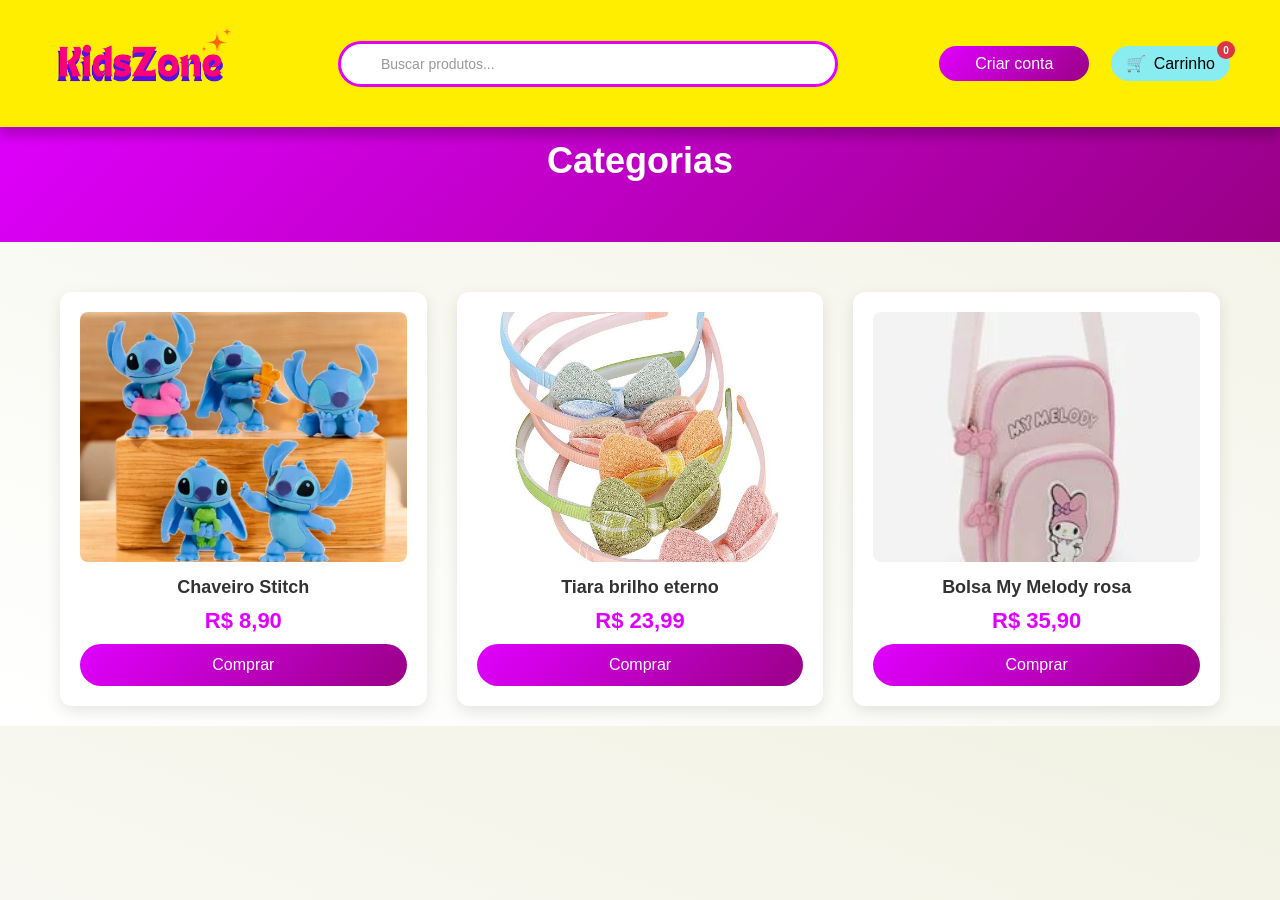
<file: categoria_acessorios/index.html>
<!DOCTYPE html>
<html lang="pt-br">
<head>
    <meta charset="UTF-8">
    <meta name="viewport" content="width=device-width, initial-scale=1.0">
    <title>Categoria</title>
    <link rel="stylesheet" href="style.css">
</head>
<body>

<header>
    <h1><img src="../fotos/Logo.png" alt="Logo" style="height: 80px;"></h1>
    <nav>
        <input type="text" placeholder="Buscar produtos...">
    </nav>
    <div class="conta">
        <a href="../cadastro/cadastro.html" style="text-decoration: none; color: white">Criar conta</a>
    </div>
    <div>Carrinho</div>
</header>

<section class="banner">
    <h2>Categorias</h2>
</section>

<section class="produtos">
    <div class="produto">
        <div class="imagem-produto">
            <img src="../fotos/acessorio1.webp" class="img1">
            <img src="../fotos/acessorio1.webp" class="img2">
        </div>    
        <h3>Chaveiro Stitch</h3>
        <p>R$ 8,90</p>
        <button>Comprar</button>
    </div>

    <div class="produto">
        <div class="imagem-produto">
            <img src="../fotos/acessorio2.webp" class="img1">
            <img src="../fotos/acessorio2.webp" class="img2">
        </div>
        <h3>Tiara brilho eterno</h3>
        <p>R$ 23,99</p>
        <button>Comprar</button>
    </div>

    <div class="produto">
        <div class="imagem-produto">
            <img src="../fotos/acessório3.webp" class="img1">
            <img src="../fotos/acessório3.webp" class="img2">
        </div>
        <h3>Bolsa My Melody rosa</h3>
        <p>R$ 35,90</p>
        <button>Comprar</button>
    </div>
</section>

</body>
</html>
</file>
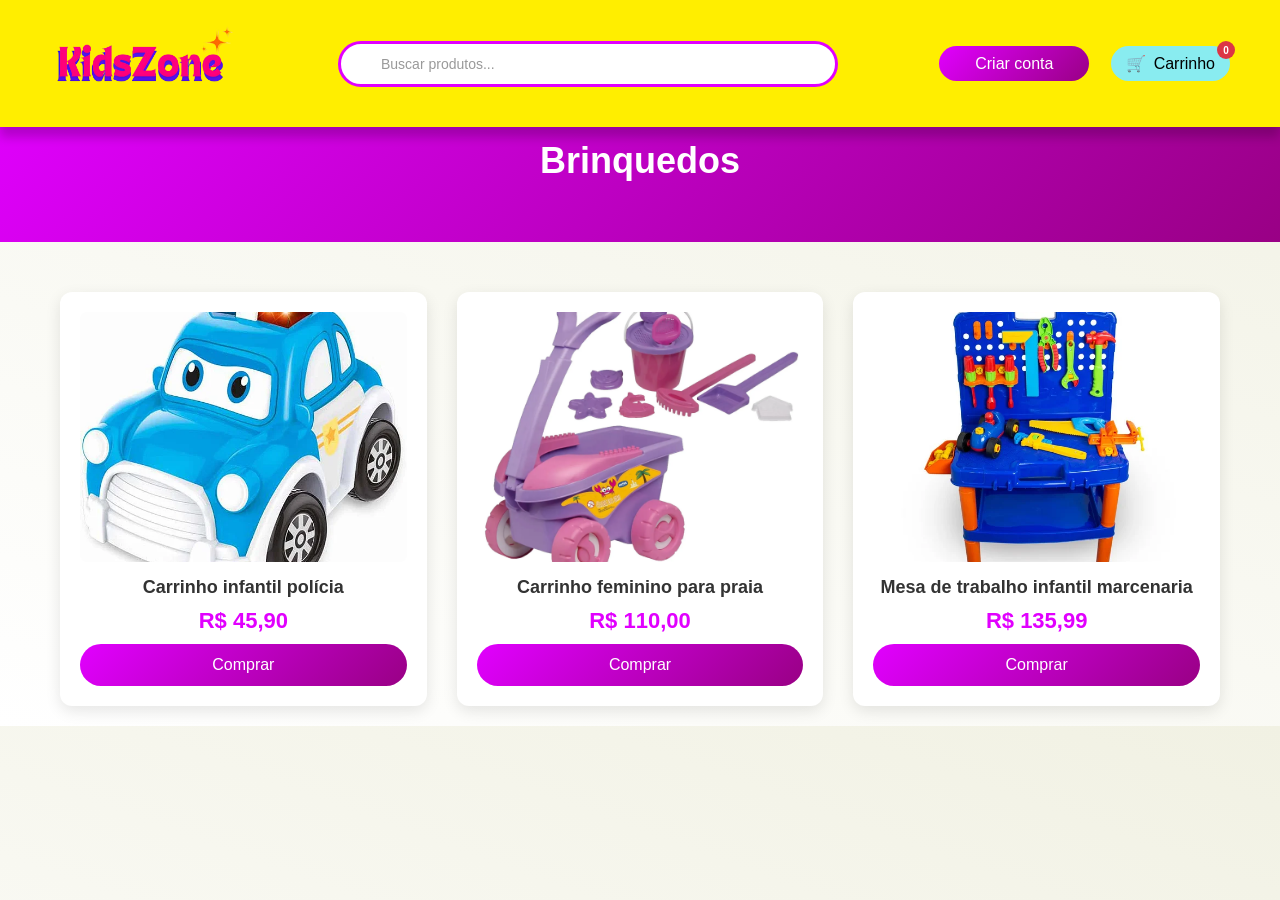
<file: categoria_brinquedos/index.html>
<!DOCTYPE html>
<html lang="pt-br">
<head>
    <meta charset="UTF-8">
    <meta name="viewport" content="width=device-width, initial-scale=1.0">
    <title>Categoria Brinquedos</title>
    <link rel="stylesheet" href="style.css">
</head>
<body>

<header>
    <h1><img src="../fotos/Logo.png" alt="Logo" style="height: 80px;"></h1>
    <nav>
        <input type="text" placeholder="Buscar produtos...">
    </nav>
    <div class="conta">
        <a href="../cadastro/cadastro.html" style="text-decoration: none; color: white">Criar conta</a>
    </div>
    <div>Carrinho</div>
</header>

<section class="banner">
    <h2>Brinquedos</h2>
</section>

<section class="produtos">
    <div class="produto">
        <div class="imagem-produto">
            <img src="../fotos/brinquedo1.webp" class="img1">
            <img src="../fotos/brinquedo1.webp" class="img2">
        </div>    
        <h3>Carrinho infantil polícia</h3>
        <p>R$ 45,90</p>
        <button>Comprar</button>
    </div>

    <div class="produto">
        <div class="imagem-produto">
            <img src="../fotos/brinquedo2.webp" class="img1">
            <img src="../fotos/brinquedo2.webp" class="img2">
        </div>
        <h3>Carrinho feminino para praia</h3>
        <p>R$ 110,00</p>
        <button>Comprar</button>
    </div>

    <div class="produto">
        <div class="imagem-produto">
            <img src="../fotos/brinquedo3.webp" class="img1">
            <img src="../fotos/brinquedo3.webp" class="img2">
        </div>
        <h3>Mesa de trabalho infantil marcenaria</h3>
        <p>R$ 135,99</p>
        <button>Comprar</button>
    </div>
</section>

</body>
</html>
</file>
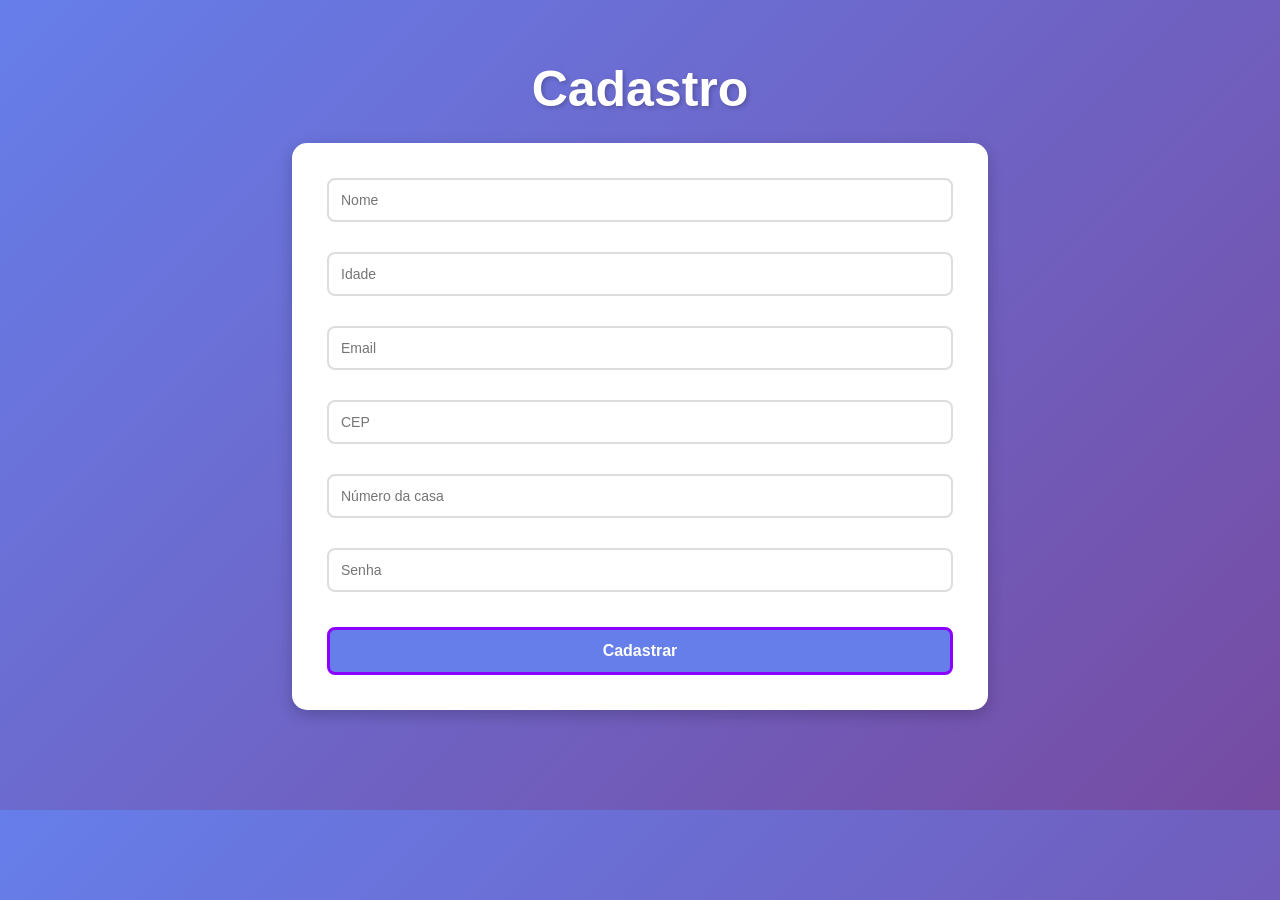
<file: cadastro/cadastro.html>
<!DOCTYPE html>
<html lang="pt-br">
<head>
    <meta charset="UTF-8">
    <title>Cadastro</title>
    <link rel="stylesheet" href="style.css">
</head>

<body>
    <div class="container">

        <h1>Cadastro</h1>

        <form id="formCadastro" method="POST" action="cadastro.php">
            <input type="text" id="nome" name="nome" placeholder="Nome"><br><br>
            <input type="number" id="idade" name="idade" placeholder="Idade"><br><br>
            <input type="email" id="email" name="email" placeholder="Email"><br><br>
            <input type="number" id="cep" name="cep" placeholder="CEP"><br><br>
            <input type="number" id="casa_num" name="casa_num" placeholder="Número da casa"><br><br>
            <input type="password" id="senha" name="senha" placeholder="Senha"><br><br>
            <button type="submit">Cadastrar</button>
        </form>
    </div>
</body>
</html>
</file>
<file: categoria_acessorios/style.css>
* {
    margin: 0;
    padding: 0;
    box-sizing: border-box;
}

body {
    font-family: Arial, sans-serif;
    padding-top: 80px;
    background: linear-gradient(200deg, #f1f1e3 0%, #ffffff 100%);
}

header {
    position: fixed;
    top: 0;
    left: 0;
    right: 0;
    background-color: #ffee00;
    box-shadow: 0 10px 10px rgba(0, 0, 0, 0.2);
    display: flex;
    align-items: center;
    justify-content: space-between;
    padding: 20px 50px;
    z-index: 1000;
}

header h1 {
    font-size: 28px;
    font-weight: bold;
    color: #000000;
    margin: 0;
    cursor: pointer;
}

nav {
    flex: 1;
    max-width: 500px;
    margin: 0 80px;
}

nav input {
    width: 100%;
    padding: 12px 20px 12px 40px;
    border: 3px solid #e100ff;
    border-radius: 25px;
    font-size: 14px;
    outline: none;
    transition: all 0.3s ease;
}

nav input:focus {
    border-color: #ff00dd;
    box-shadow: 0 0 15px #ff00dd;
}

nav input::placeholder {
    color: #999;
}

.conta {
    display: flex;
    align-items: center;
    justify-content: center;
    width: 150px;
    height: 35px;
    background: linear-gradient(135deg, #e100ff 0%, #990085 100%);
    border-radius: 25px;
    transition: all 0.3s ease;
}

.conta:hover {
    background-color: #ff00dd;
    color: white;
    cursor: pointer;
}

header div:last-child {
    position: relative;
    cursor: pointer;
    padding: 8px 15px;
    background-color: #89ecf0;
    border-radius: 25px;
    transition: all 0.3s ease;
}

header div:last-child:hover {
    background-color: #007bff;
    color: white;
}

header div:last-child::before {
    content: "🛒";
    margin-right: 8px;
    font-size: 16px;
}

header div:last-child::after {
    content: "0";
    position: absolute;
    top: -5px;
    right: -5px;
    background-color: #dc3545;
    color: white;
    border-radius: 50%;
    width: 18px;
    height: 18px;
    font-size: 10px;
    display: flex;
    align-items: center;
    justify-content: center;
    font-weight: bold;
}

.banner {
    background: linear-gradient(135deg, #e100ff 0%, #990085 100%);
    text-align: center;
    padding: 60px;
    color: white;
    margin-bottom: 30px;
}

.banner h2 {
    font-size: 36px;
    margin: 0;
}

.produtos {
    display: grid;
    grid-template-columns: repeat(3, 1fr);
    gap: 30px;
    padding: 20px;
    max-width: 1200px;
    margin: 0 auto;
}

.produto {
    background: white;
    border-radius: 12px;
    text-align: center;
    padding: 20px;
    transition: all 0.3s ease;
    box-shadow: 0 5px 15px rgba(0, 0, 0, 0.1);
    overflow: hidden;
}

.produto:hover {
    transform: translateY(-5px);
    box-shadow: 0 8px 25px rgba(0, 0, 0, 0.15);
}

.imagem-produto {
    position: relative;
    width: 100%;
    height: 250px;
    overflow: hidden;
    border-radius: 8px;
    margin-bottom: 15px;
}

.img1, .img2 {
    width: 100%;
    height: 100%;
    object-fit: cover;
}

.img2 {
    position: absolute;
    top: 0;
    left: 0;
    opacity: 0;
    transition: opacity 0.3s ease;
}

.imagem-produto:hover .img2 {
    opacity: 1;
}

.produto h3 {
    font-size: 18px;
    margin: 10px 0;
    color: #333;
}

.produto p {
    font-size: 22px;
    font-weight: bold;
    color: #e100ff;
    margin: 10px 0;
}

.produto button {
    background: linear-gradient(135deg, #e100ff 0%, #990085 100%);
    color: white;
    border: none;
    padding: 12px 25px;
    border-radius: 25px;
    cursor: pointer;
    font-size: 16px;
    transition: all 0.3s ease;
    width: 100%;
}

.produto button:hover {
    transform: scale(1.05);
    box-shadow: 0 5px 15px rgba(225, 0, 255, 0.4);
}

@media (max-width: 768px) {
    header {
        flex-direction: column;
        padding: 15px;
        gap: 10px;
    }
    
    body {
        padding-top: 130px;
    }
    
    nav {
        width: 100%;
        margin: 0;
    }
    
    .produtos {
        grid-template-columns: 1fr;
        gap: 20px;
    }
    
    .banner h2 {
        font-size: 24px;
    }
}
</file>
<file: categoria_brinquedos/style.css>
* {
    margin: 0;
    padding: 0;
    box-sizing: border-box;
}

body {
    font-family: Arial, sans-serif;
    padding-top: 80px;
    background: linear-gradient(200deg, #f1f1e3 0%, #ffffff 100%);
}

header {
    position: fixed;
    top: 0;
    left: 0;
    right: 0;
    background-color: #ffee00;
    box-shadow: 0 10px 10px rgba(0, 0, 0, 0.2);
    display: flex;
    align-items: center;
    justify-content: space-between;
    padding: 20px 50px;
    z-index: 1000;
}

header h1 {
    font-size: 28px;
    font-weight: bold;
    color: #000000;
    margin: 0;
    cursor: pointer;
}

nav {
    flex: 1;
    max-width: 500px;
    margin: 0 80px;
}

nav input {
    width: 100%;
    padding: 12px 20px 12px 40px;
    border: 3px solid #e100ff;
    border-radius: 25px;
    font-size: 14px;
    outline: none;
    transition: all 0.3s ease;
}

nav input:focus {
    border-color: #ff00dd;
    box-shadow: 0 0 15px #ff00dd;
}

nav input::placeholder {
    color: #999;
}

.conta {
    display: flex;
    align-items: center;
    justify-content: center;
    width: 150px;
    height: 35px;
    background: linear-gradient(135deg, #e100ff 0%, #990085 100%);
    border-radius: 25px;
    transition: all 0.3s ease;
}

.conta:hover {
    background-color: #ff00dd;
    color: white;
    cursor: pointer;
}

header div:last-child {
    position: relative;
    cursor: pointer;
    padding: 8px 15px;
    background-color: #89ecf0;
    border-radius: 25px;
    transition: all 0.3s ease;
}

header div:last-child:hover {
    background-color: #007bff;
    color: white;
}

header div:last-child::before {
    content: "🛒";
    margin-right: 8px;
    font-size: 16px;
}

header div:last-child::after {
    content: "0";
    position: absolute;
    top: -5px;
    right: -5px;
    background-color: #dc3545;
    color: white;
    border-radius: 50%;
    width: 18px;
    height: 18px;
    font-size: 10px;
    display: flex;
    align-items: center;
    justify-content: center;
    font-weight: bold;
}

.banner {
    background: linear-gradient(135deg, #e100ff 0%, #990085 100%);
    text-align: center;
    padding: 60px;
    color: white;
    margin-bottom: 30px;
}

.banner h2 {
    font-size: 36px;
    margin: 0;
}

.produtos {
    display: grid;
    grid-template-columns: repeat(3, 1fr);
    gap: 30px;
    padding: 20px;
    max-width: 1200px;
    margin: 0 auto;
}

.produto {
    background: white;
    border-radius: 12px;
    text-align: center;
    padding: 20px;
    transition: all 0.3s ease;
    box-shadow: 0 5px 15px rgba(0, 0, 0, 0.1);
    overflow: hidden;
}

.produto:hover {
    transform: translateY(-5px);
    box-shadow: 0 8px 25px rgba(0, 0, 0, 0.15);
}

.imagem-produto {
    position: relative;
    width: 100%;
    height: 250px;
    overflow: hidden;
    border-radius: 8px;
    margin-bottom: 15px;
}

.img1, .img2 {
    width: 100%;
    height: 100%;
    object-fit: cover;
}

.img2 {
    position: absolute;
    top: 0;
    left: 0;
    opacity: 0;
    transition: opacity 0.3s ease;
}

.imagem-produto:hover .img2 {
    opacity: 1;
}

.produto h3 {
    font-size: 18px;
    margin: 10px 0;
    color: #333;
}

.produto p {
    font-size: 22px;
    font-weight: bold;
    color: #e100ff;
    margin: 10px 0;
}

.produto button {
    background: linear-gradient(135deg, #e100ff 0%, #990085 100%);
    color: white;
    border: none;
    padding: 12px 25px;
    border-radius: 25px;
    cursor: pointer;
    font-size: 16px;
    transition: all 0.3s ease;
    width: 100%;
}

.produto button:hover {
    transform: scale(1.05);
    box-shadow: 0 5px 15px rgba(225, 0, 255, 0.4);
}

@media (max-width: 768px) {
    header {
        flex-direction: column;
        padding: 15px;
        gap: 10px;
    }
    
    body {
        padding-top: 130px;
    }
    
    nav {
        width: 100%;
        margin: 0;
    }
    
    .produtos {
        grid-template-columns: 1fr;
        gap: 20px;
    }
    
    .banner h2 {
        font-size: 24px;
    }
}
</file>
<file: cadastro/style.css>
/* Reset básico */
* {
    margin: 0;
    padding: 0;
    box-sizing: border-box;
}

body {
    font-family: 'Segoe UI', Tahoma, Geneva, Verdana, sans-serif;
    display: flex;
    justify-content: center;
    align-items: center;
    background: linear-gradient(135deg, #667eea 0%, #764ba2 100%);
    margin: 40px;
    padding: 20px;
}

/* Container para centralizar tudo */
.container {
    text-align: center;
    width: 60%;
}

/* Título em cima */
h1 {
    color: white;
    font-size: 50px;
    margin-bottom: 25px;
    font-weight: 600;
    text-shadow: 2px 2px 4px rgba(0, 0, 0, 0.2);
}

/* Formulário */
form {
    background: white;
    padding: 35px;
    border-radius: 15px;
    margin-bottom: 40px;
    height: 100%; 
    width: 100%;
    box-shadow: 0 5px 15px rgba(0, 0, 0, 0.2);
}

/* Campos de input */
input {
    width: 100%;
    padding: 12px;
    border: 2px solid #ddd;
    border-radius: 8px;
    font-size: 14px;
    margin-bottom: 12px;
    outline: none;
}

input:focus {
    border-color: #667eea;
}

/* Botão */
button {
    width: 100%;
    padding: 12px;
    background: #667eea;
    color: white;
    border: 3px solid rgb(140, 0, 255);
    border-radius: 8px;
    font-size: 16px;
    font-weight: 600;
    cursor: pointer;
    margin-top: 5px;
}

button:hover {
    background: rgb(140,0,255);
}
</file>
